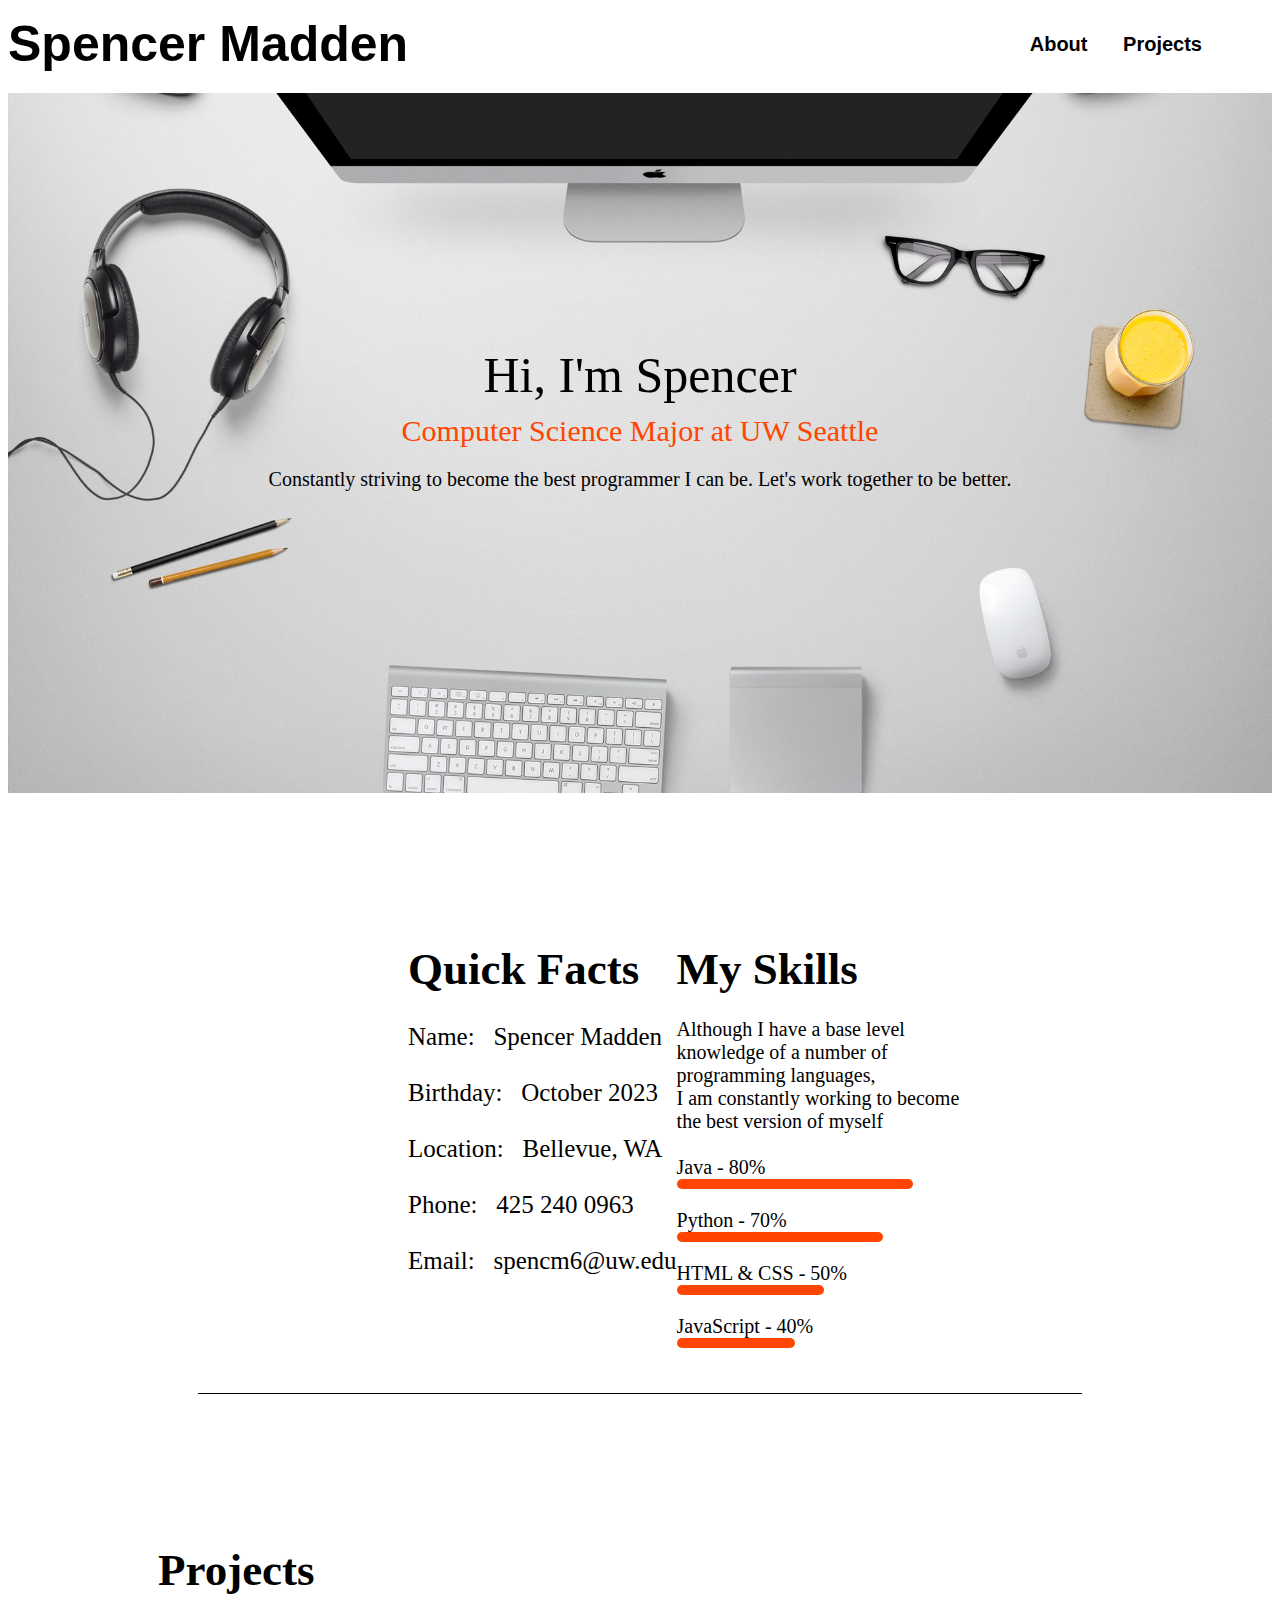
<file: index.html>
<html lang="en">
    <head>


        <title>Uhh</title>
        <link rel="stylesheet" type="text/css" href="indexStyle.css">
        <style>
        hr {
            border: none; /* Remove the default border */
            border-top: 1px solid black; /* Add a 1-pixel solid black top border */
            margin-top: 400px; /* Remove any margin to make it span the entire width */
            width: 70%;
        }
        </style>

    </head>
    <body>
        
            
        <div class="title-plus-link">
            <div class="title">Spencer Madden</div> 
            <div class="links">
            <a href="about.html">About</a>
            <a href="projects.html">Projects</a>
            </div>
        </div>
        <div class="back-box">
            <div class="flex-me-container">
                <div class="name-title">Hi, I'm Spencer </div>
                <div class="subtitle">Computer Science Major at UW Seattle</div>
                <div class="subtitle-desc">Constantly striving to become the best programmer I can be. Let's work together to be better.</div>
            </div> </div>
            <div class="secondary-container">
                <div class="left-title">
                    <b>Quick Facts</b>
                    <div class="left-subtitle">
                        <br>
                        Name:&nbsp;&nbsp;&nbsp;Spencer Madden
                        <br>
                        <br>
                        Birthday:&nbsp;&nbsp;&nbsp;October 2023
                        <br>
                        <br>
                        Location:&nbsp;&nbsp;&nbsp;Bellevue, WA 
                        <br>
                        <br>
                        Phone:&nbsp;&nbsp;&nbsp;425 240 0963
                        <br>
                        <br>
                        Email:&nbsp;&nbsp;&nbsp;spencm6@uw.edu
                        <br>
                        <br>
                    </div>
                </div>
                <div class="right-title"><b>My Skills</b>
                    <div class="right-subtitle">
                    <br>
                    <div class="right-sub-paragraph">
                    Although I have a base level knowledge of a number of programming languages, <br>I am constantly working to become the best version of myself
                    </div>
                    <br>
                    Java - 80%   <div class="progress-container"><div class="progress-bar" style="width: 80%;"></div></div>
                    Python - 70% <div class="progress-container"><div class="progress-bar" style="width: 70%;"></div></div>
                    HTML & CSS - 50%<div class="progress-container"><div class="progress-bar" style="width: 50%;"></div></div>
                    JavaScript - 40%<div class="progress-container"><div class="progress-bar" style="width: 40%;"></div></div>
                    <br>
                    <br>
                   
                </div>
               
            </div>
            
            </div>    
            <hr>
            <div class="right-title" style = "margin-left: 150px;"><b>Projects</b></div>
            <div class="main-project-box"><div class="project-box"><div class="content"><img</div></div></div>
    </body>
</html>
</file>
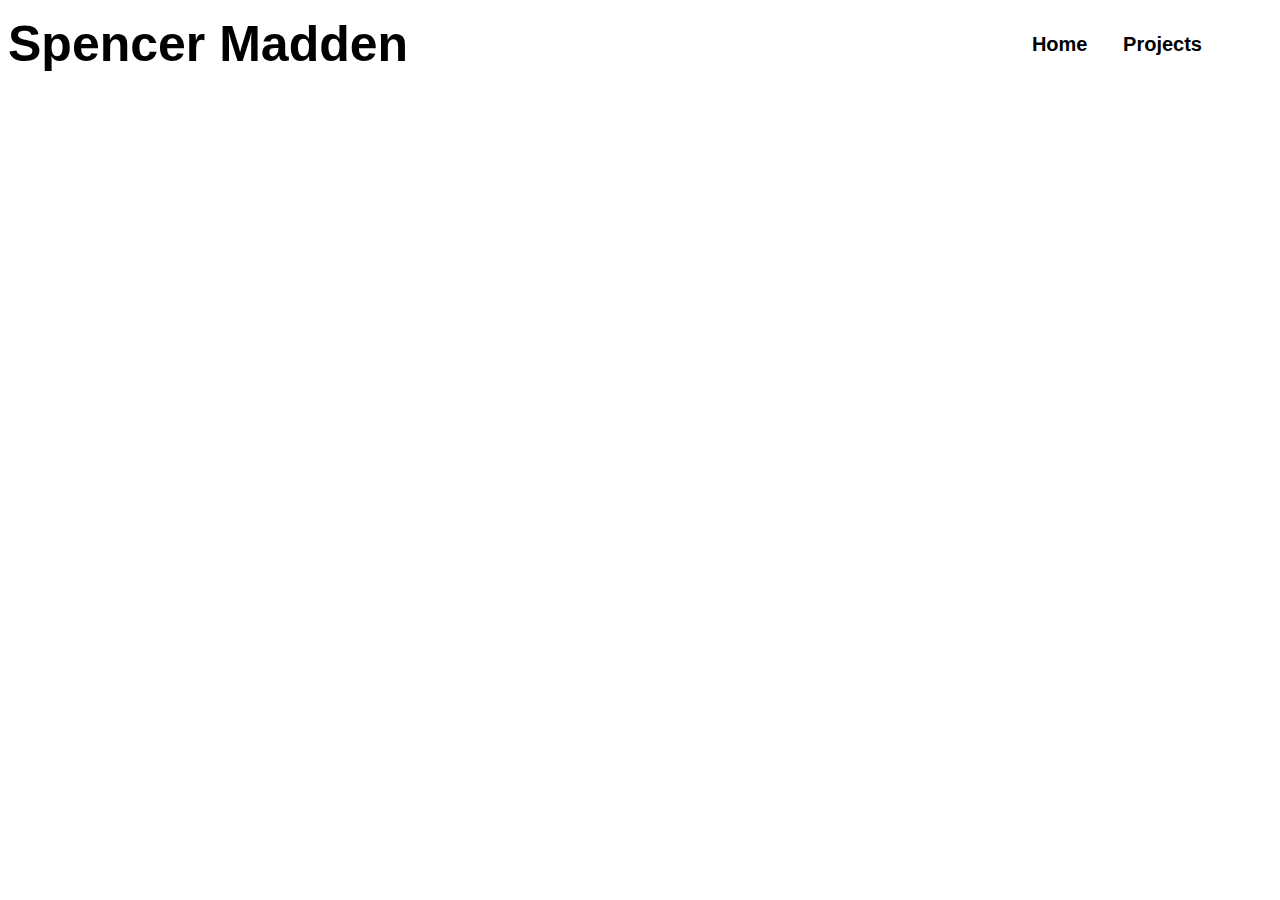
<file: about.html>
<html>
    <head>
        <title>About</title>
        <link rel="stylesheet" type="text/css" href="indexStyle.css">
    </head>
    <body>
        <div class="title-plus-link">
            <div class="title">Spencer Madden</div> 
            <div class="links">
            <a href="index.html">Home</a>
            <a href="projects.html">Projects</a>
            </div>
        </div>
    </body>



</html>
</file>
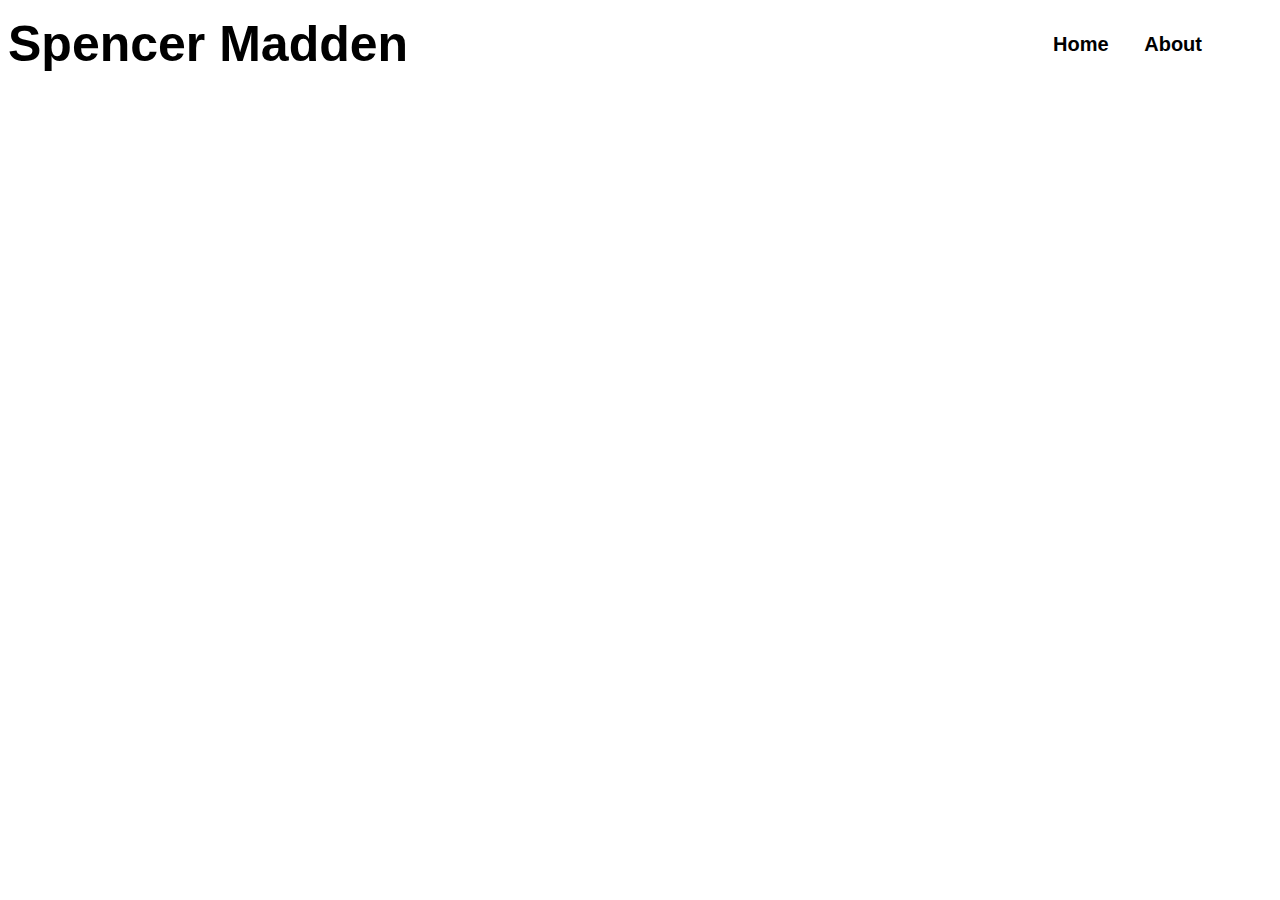
<file: projects.html>
<html>

    <head>
        <title>Projects</title>
        <link rel="stylesheet" type="text/css" href="indexStyle.css">
    </head>
    <body>
        <div class="title-plus-link">
            <div class="title">Spencer Madden</div> 
            <div class="links">
            <a href="index.html">Home</a>
            <a href="about.html">About</a>
            </div>
        </div>
        <p>       
        </p>
    </body>


</html>
</file>
<file: indexStyle.css>
.title-plus-link{
        display: flex;
        justify-content: space-between;
        align-items: center;
        margin-top: 15px;
        margin-right: 40px;
        font-family: Arial, Helvetica, sans-serif;

    }

    .back-box{
        display: flex;
        height: 700px;
        align-items: top;
        width: 100%;
        background-color: lightgray;
        background-image: url('/Images/back.jpeg'); /* Set the path to your background image */
        background-size: cover;
        background-position: bottom;
        margin: 0;
        margin-top: 20px;
        padding: 0;
    }
    .progress-container {
        width: 100%;
        border-radius: 5px; /* Round the corners of the container */
        margin-bottom: 20px;
    }

    /* Style the progress bar */
    .progress-bar {
        width: 50%; /* Set the width to represent the progress (e.g., 50% for halfway) */
        height: 10px;
        background-color: orangered; /* Set the color of the progress bar */
        border-radius: 5px; /* Round the corners of the progress bar */
    }
    .flex-me-container {
        display: flex;
        flex-direction: column; /* Arrange items vertically */
        justify-content: center; /* Center items vertically */
        align-items: center; /* Center items horizontally */
        height: 250px;
        margin-left: auto;
        margin-right: auto;
        margin-top: 200px;
    }
    .secondary-container{
        display: flex;
        background-color: white;
        justify-content: space-between;
        margin-top: 0px;
        height: 200px;

    }
    .left-title{
        font-size: 45px;
        margin-top: 150px;
        margin-left: 400px;
        justify-content: center;
    }
    .left-subtitle{
        font-size: 25px;
        color: black;
    }
    .right-title{
        font-size: 45px;
        margin-top: 150px;
        margin-right: 300px;
        justify-content: center;
    }
    .right-subtitle{
        font-size: 20px;
        color: black;
    }
    .right-sub-paragraph{
        font-size: 20px;
        margin-bottom: 0px;
    }
    /* Style the title element */
    .name-title {
        font-size: 50px;
        font-family: Georgia, serif;
        margin-bottom: 10px; /* Add space between title and subtitle */
    }

    /* Style the subtitle element */
    .subtitle {
        font-size: 30px;
        color: orangered;
        margin-bottom: 20px;
    }
    .subtitle-desc{
        font-size: 20px;
        color:black;
    }

    .title{
        
        font-weight: bolder;
        font-size: 50px;
    }
    .links{
        text-align: right;
        font-size: 20px;
        font-weight: bold;

    }
    .links a {
        margin-right: 30px;
    }

    a:link {
    text-align:right;
    display: inline-block;
    color: black;
    text-decoration: none;
    }

    a:visited {
    text-align:right;
    display: inline-block;
    color: black;
    text-decoration: none;
    }

    a:hover {
    text-align:right;
    display: inline-block;
    text-decoration: none;
    color: orangered;
    }

    a:active {
    text-align:right;
    display: inline-block;
    text-decoration: none;
    color: black;
    }

    .main-project-box{
        display: flex;
        justify-content: left;
        align-items: center;
        height: 100px;
        margin-left: 10%;
    }
    .project-box {
        width: 100px;
        background-color: lightgray;
        margin: 10px;
        cursor: pointer;
        overflow: hidden;
    }
    
    /* Define the style of the content inside the project boxes */
    .content {
        max-height: 10;
        overflow: hidden;
        transition: max-height 0.3s ease-in-out;
        padding: 10px;
    }
    
    /* Expand the project box and reveal the content on hover */
    .project-box:hover .content {
        max-height: 100px; /* Adjust the value to the desired height */
    }
    
    /* Change the background color and text color when hovering */
    .project-box:hover {
        background-color: #2980b9;
    }
</file>
